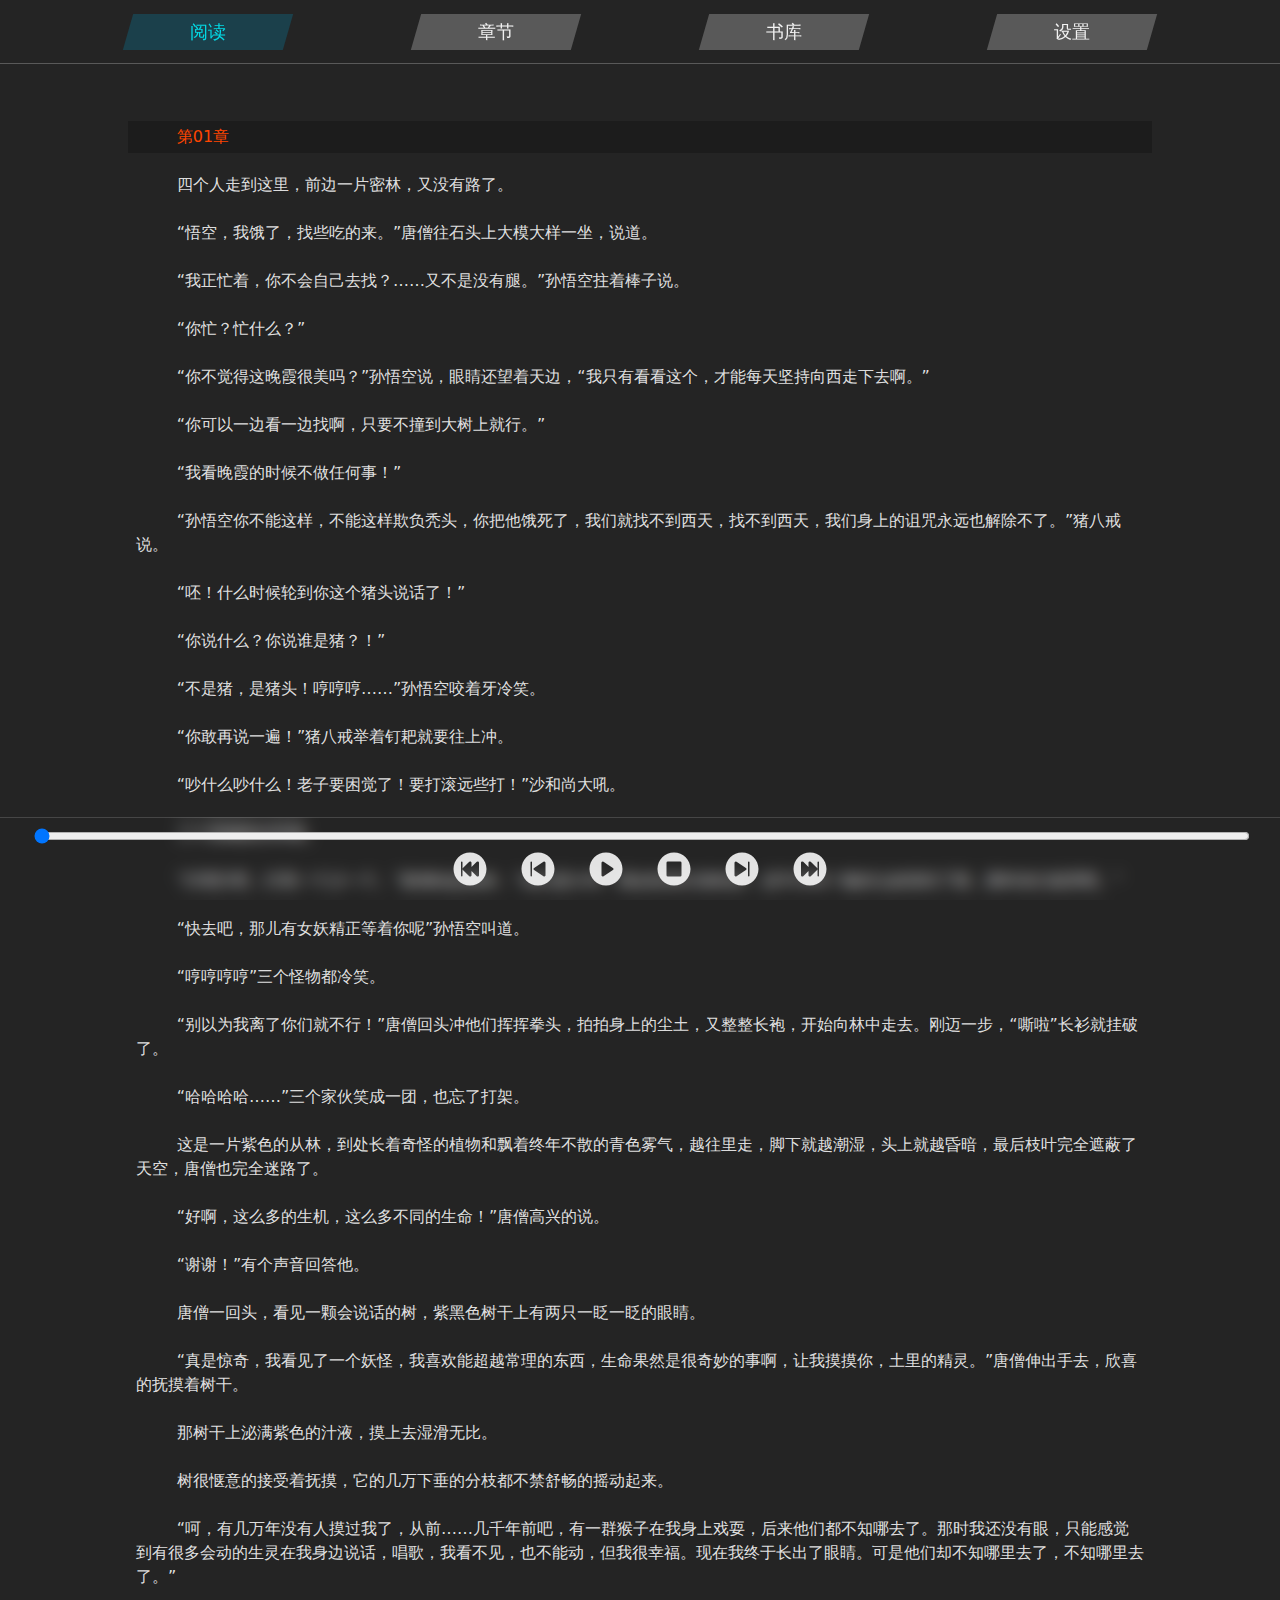
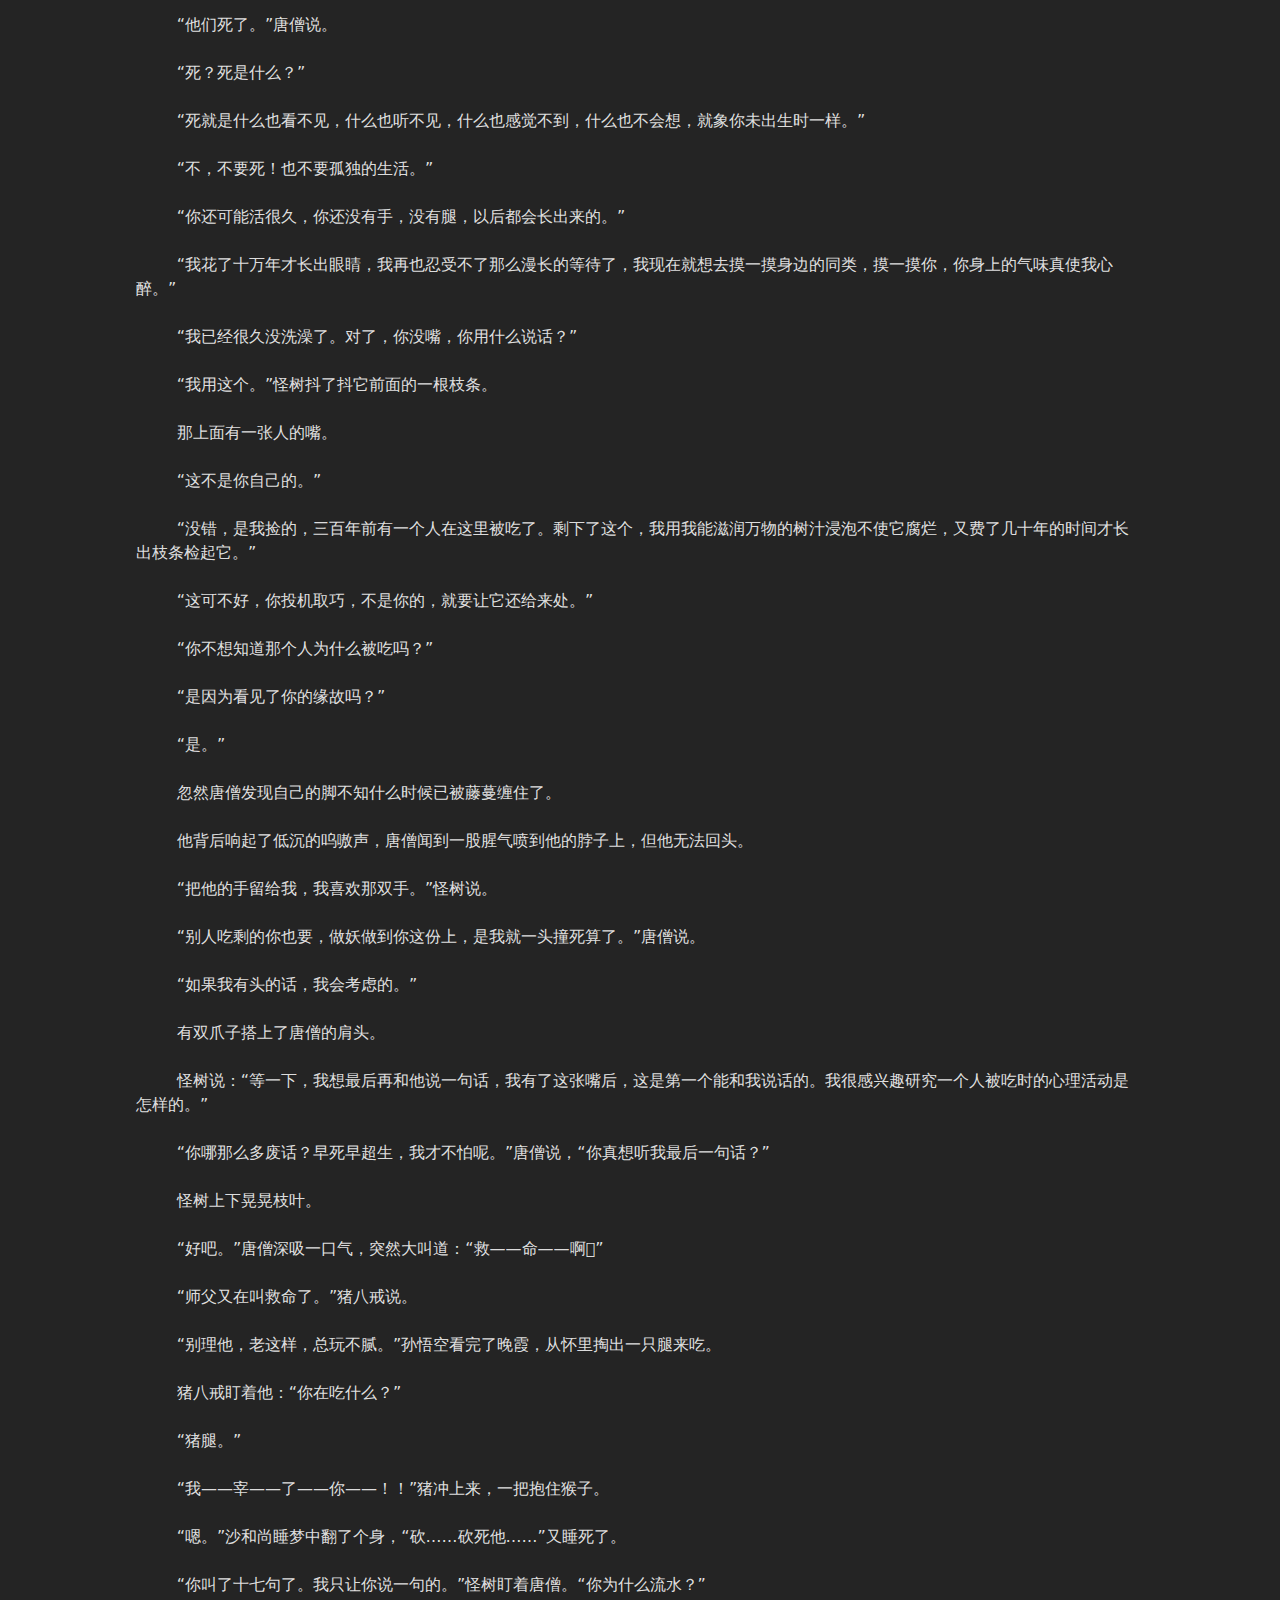
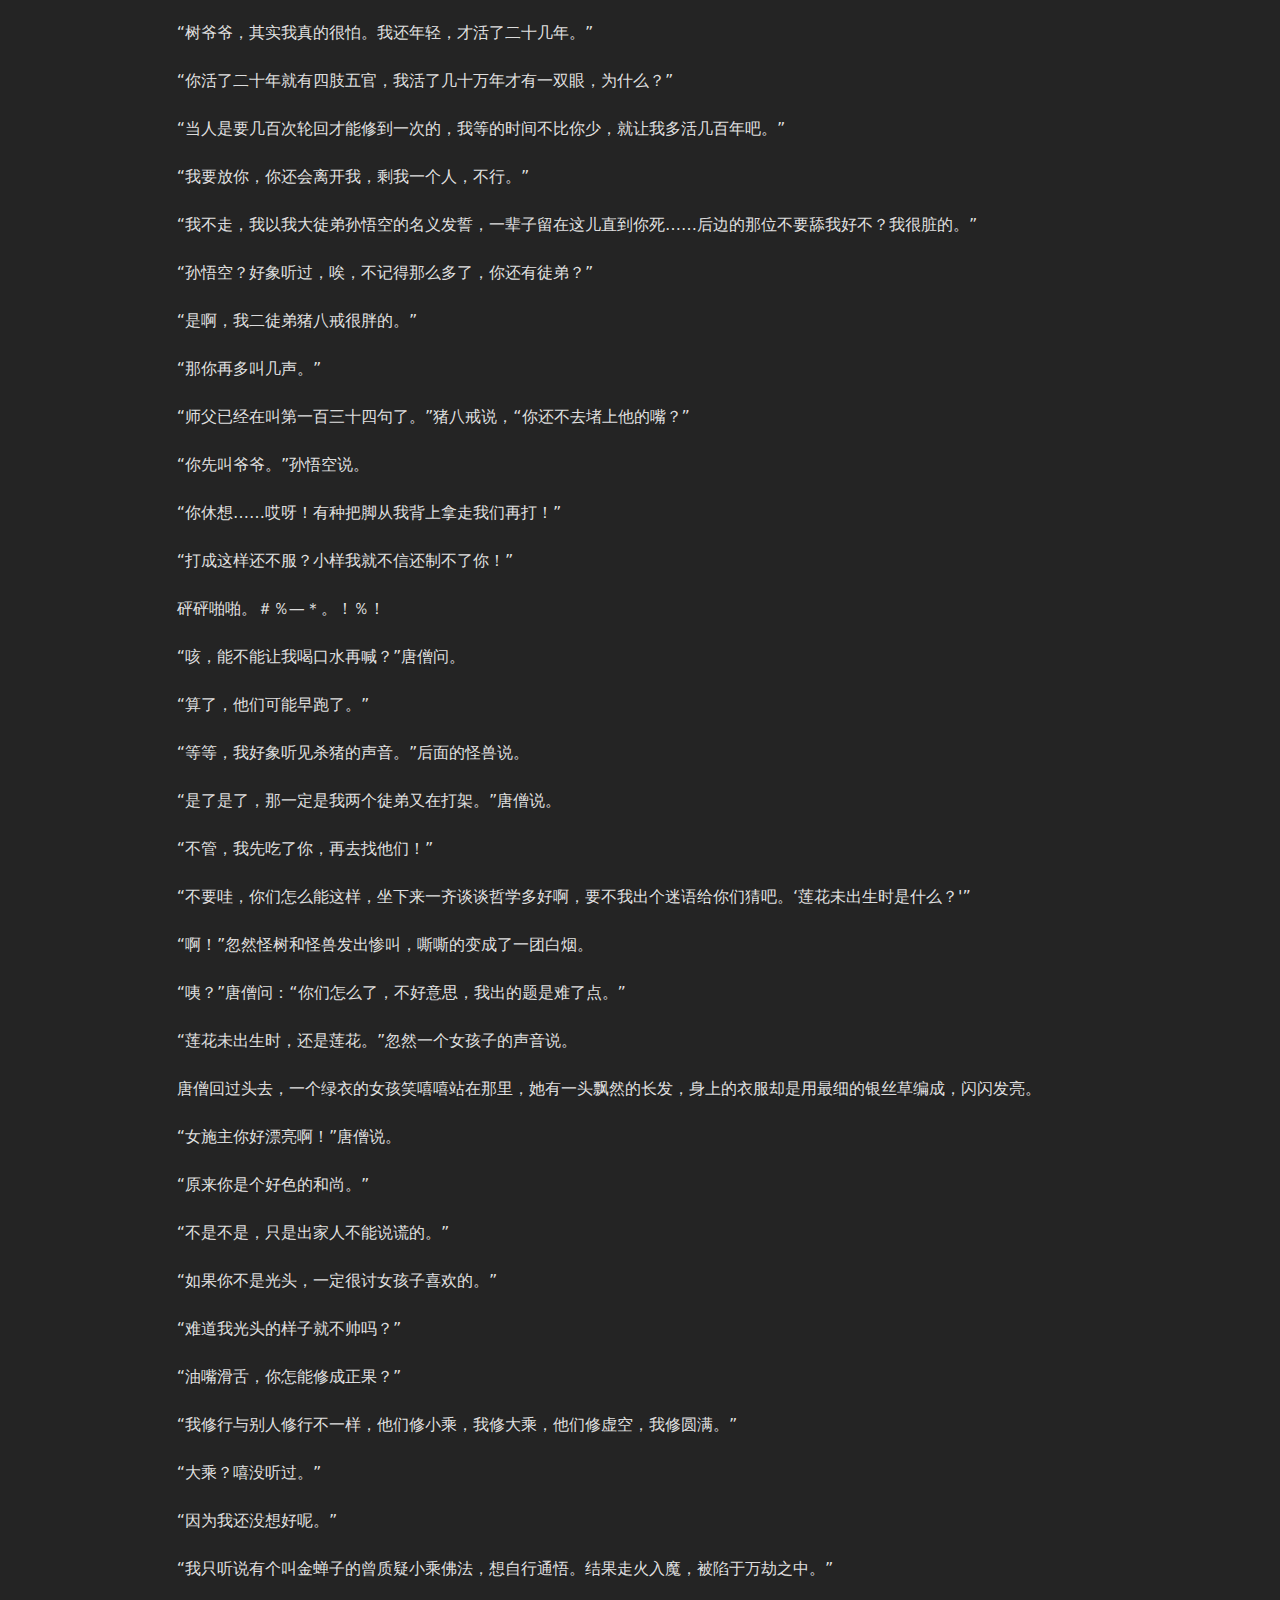
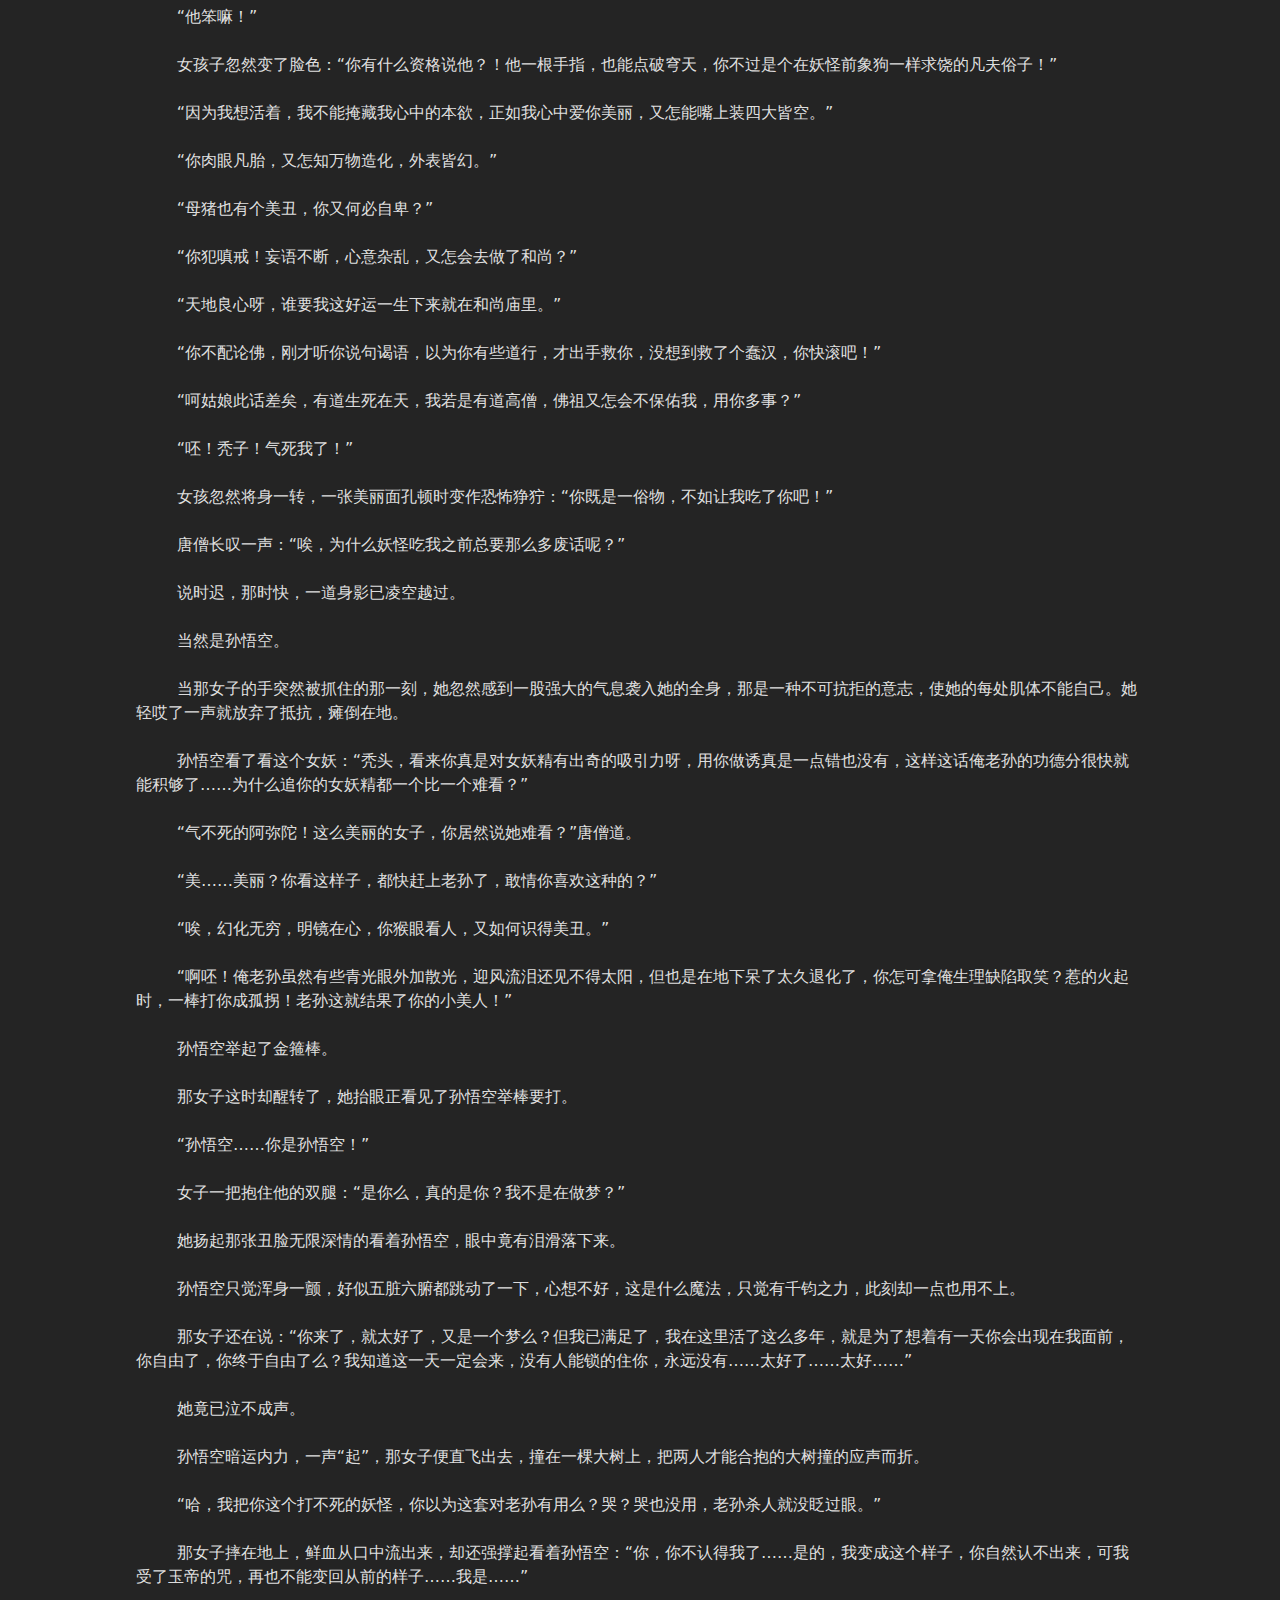
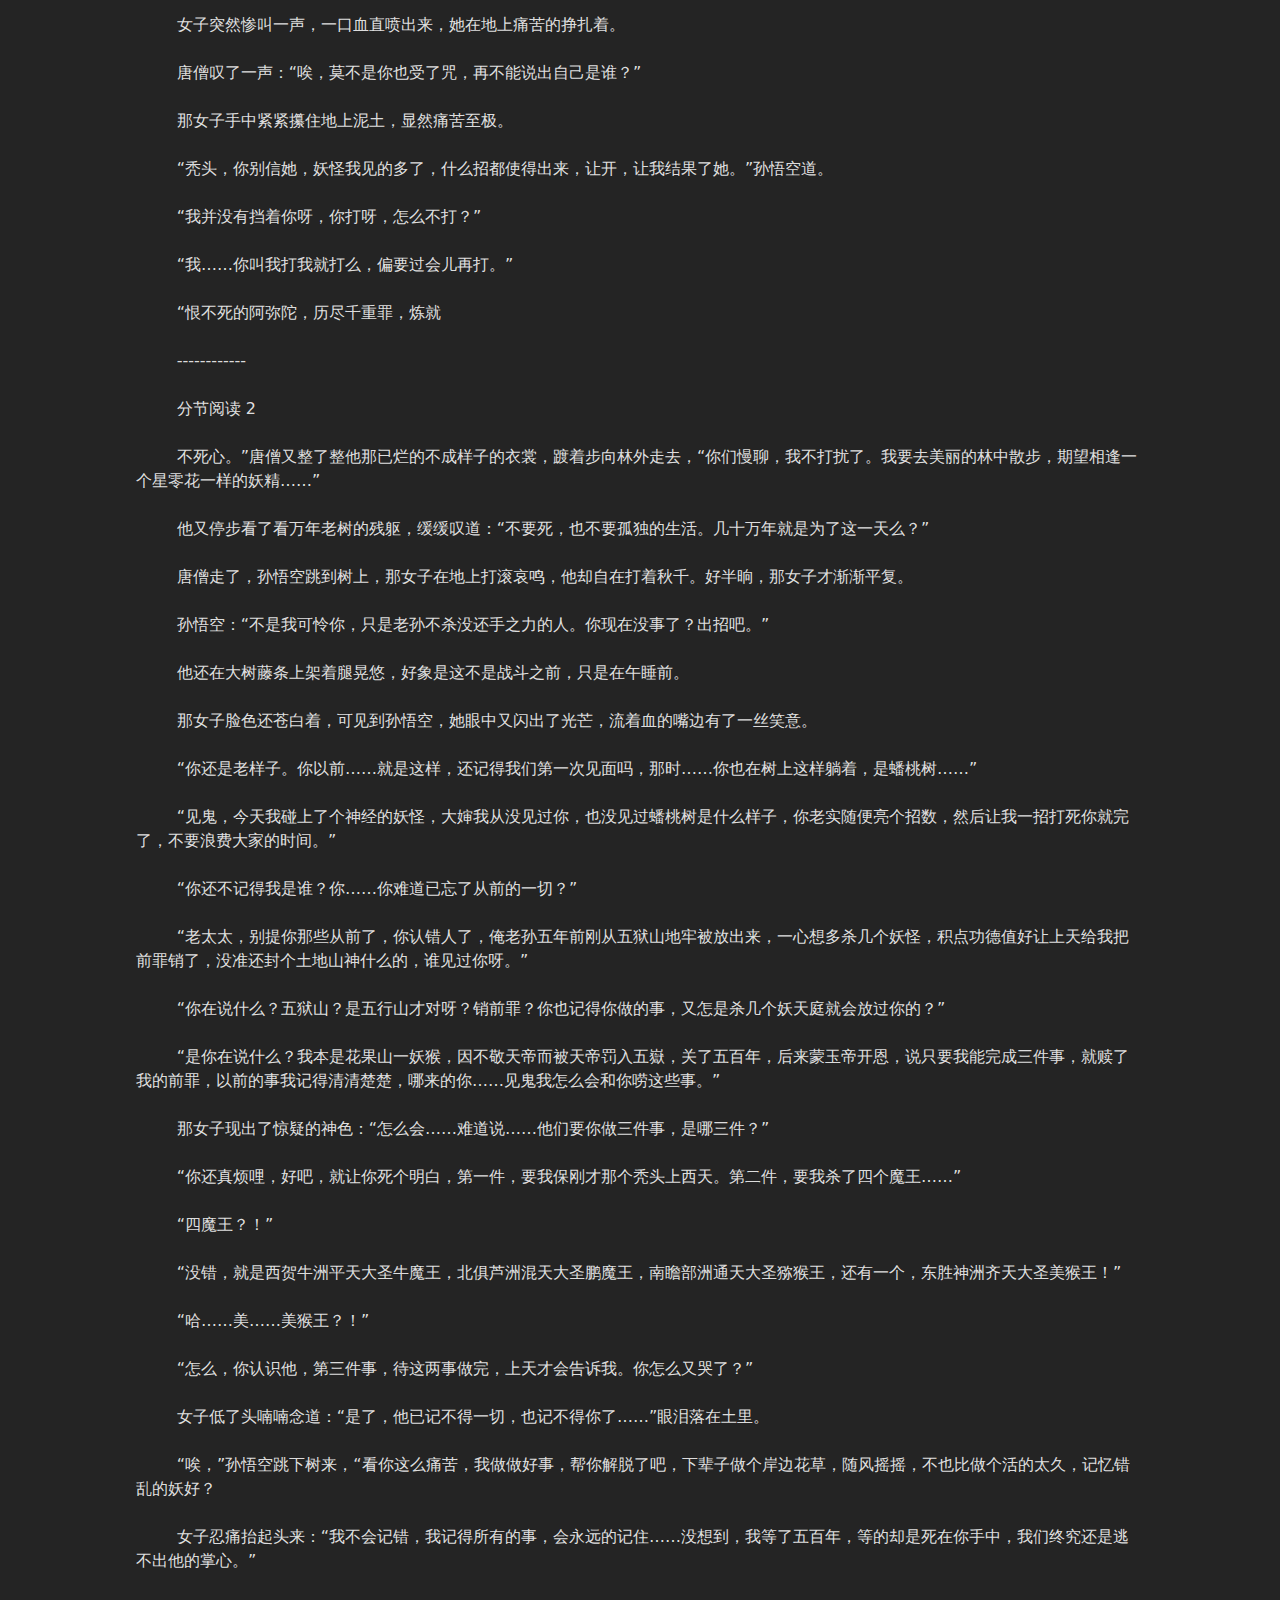
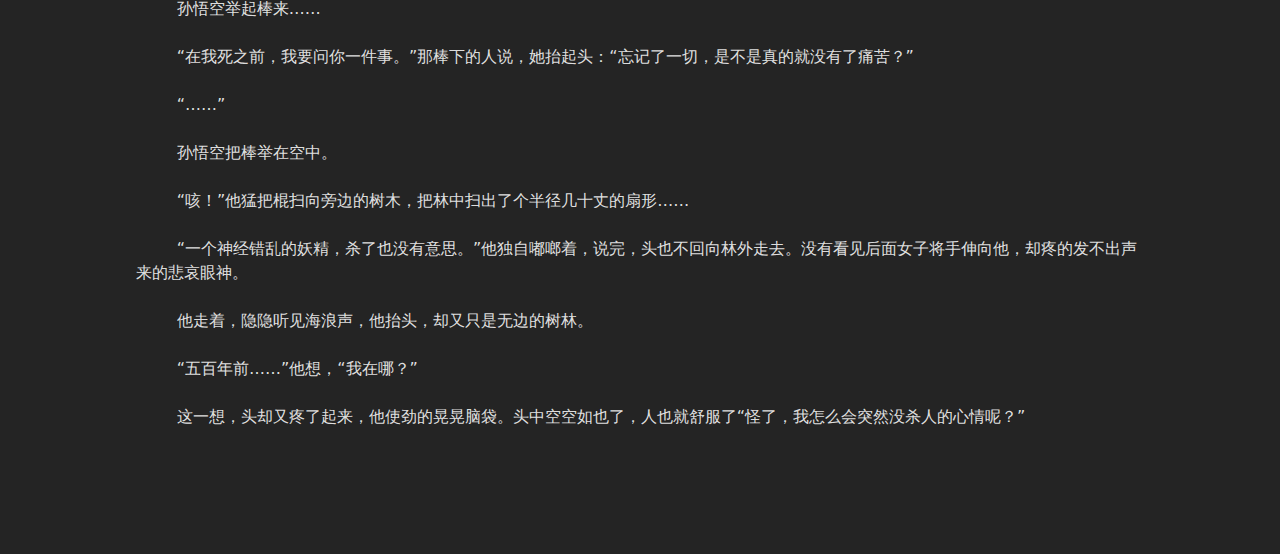
<file: index.html>
<!doctype html>
<html class="dark" lang="en">
  <head>
    <meta charset="UTF-8" />
    <meta name="viewport" content="width=device-width, initial-scale=1.0" />
    <link rel="shortcut icon" href="./assets/favicon-CYNYh_3P.ico" type="image/x-icon">
    <title>小说朗读器</title>
    <script type="module" crossorigin src="./assets/index-DsAZQNJM.js"></script>
    <link rel="stylesheet" crossorigin href="./assets/index-y8s3X8yH.css">
  </head>
  <body>
    <div id="app"></div>
  </body>
</html>
</file>
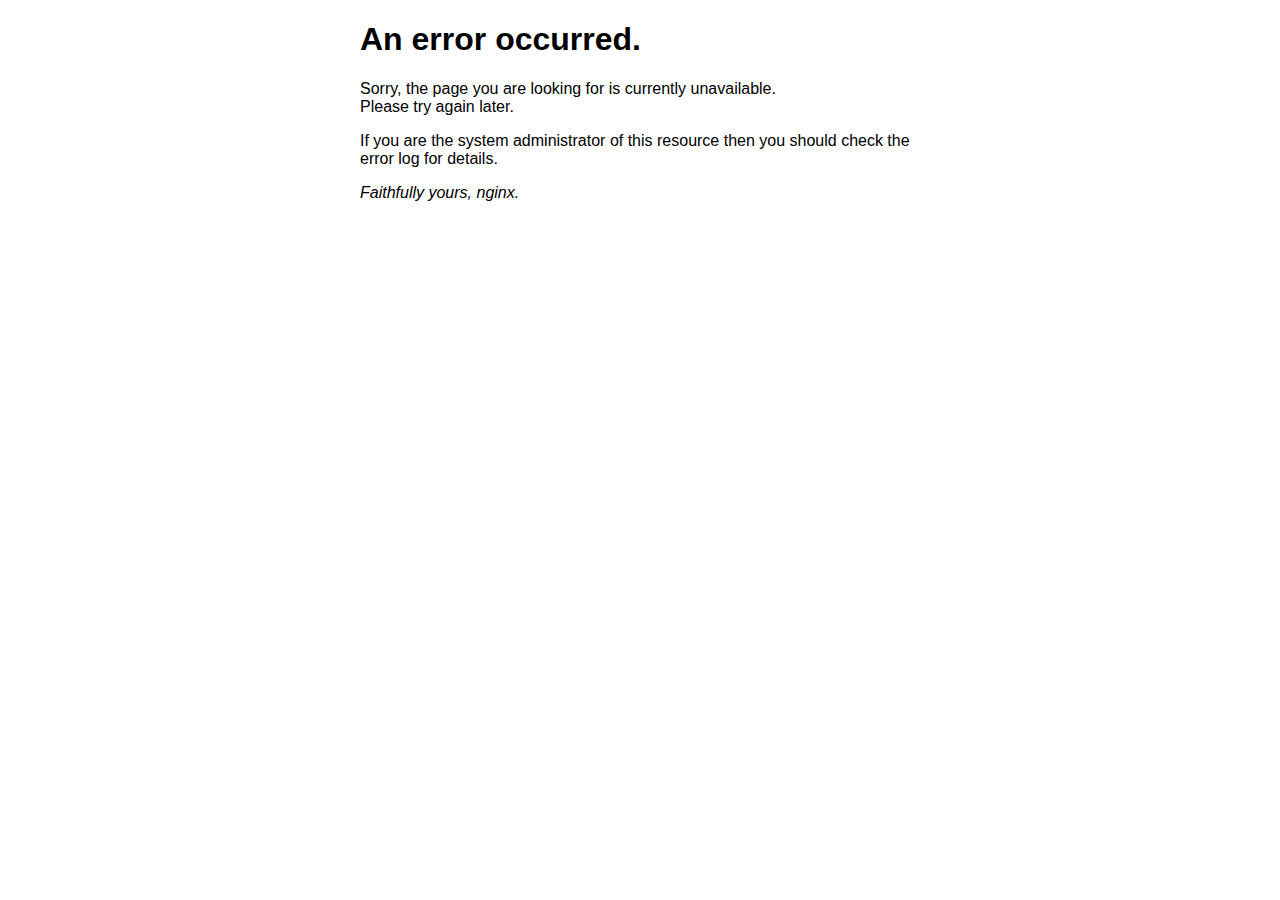
<file: 50x.html>
<!DOCTYPE html>
<html lang="en">

<head>
  <meta charset="UTF-8" />
  <meta name="viewport" content="width=device-width, initial-scale=1.0" />
  <title>Error</title>
  <style>
    html {
      color-scheme: light dark;
    }

    body {
      width: 35em;
      margin: 0 auto;
      font-family: Tahoma, Verdana, Arial, sans-serif;
    }
  </style>
</head>

<body>
  <h1>An error occurred.</h1>
  <p>Sorry, the page you are looking for is currently unavailable.<br />
    Please try again later.</p>
  <p>If you are the system administrator of this resource then you should check
    the error log for details.</p>
  <p><em>Faithfully yours, nginx.</em></p>
</body>

</html>
</file>
<file: assets/index-y8s3X8yH.css>
:root{background-color:#242424;color:#ffffffde;color-scheme:light;font-family:Inter,system-ui,Avenir,Helvetica,Arial,sans-serif;-moz-osx-font-smoothing:grayscale;-webkit-font-smoothing:antialiased;font-synthesis:none;font-weight:400;line-height:1.5;-webkit-text-size-adjust:100%;text-rendering:optimizeLegibility}html,body{padding:0;margin:0}label:hover{color:#0ff}input[type=radio]{margin-right:4px}input:checked+label,input:checked+span{color:#1e90ff}input[type=range]{width:100%}.svg-icon[data-v-7f815ef1]{overflow:hidden;vertical-align:-.15em;fill:currentColor}
</file>
